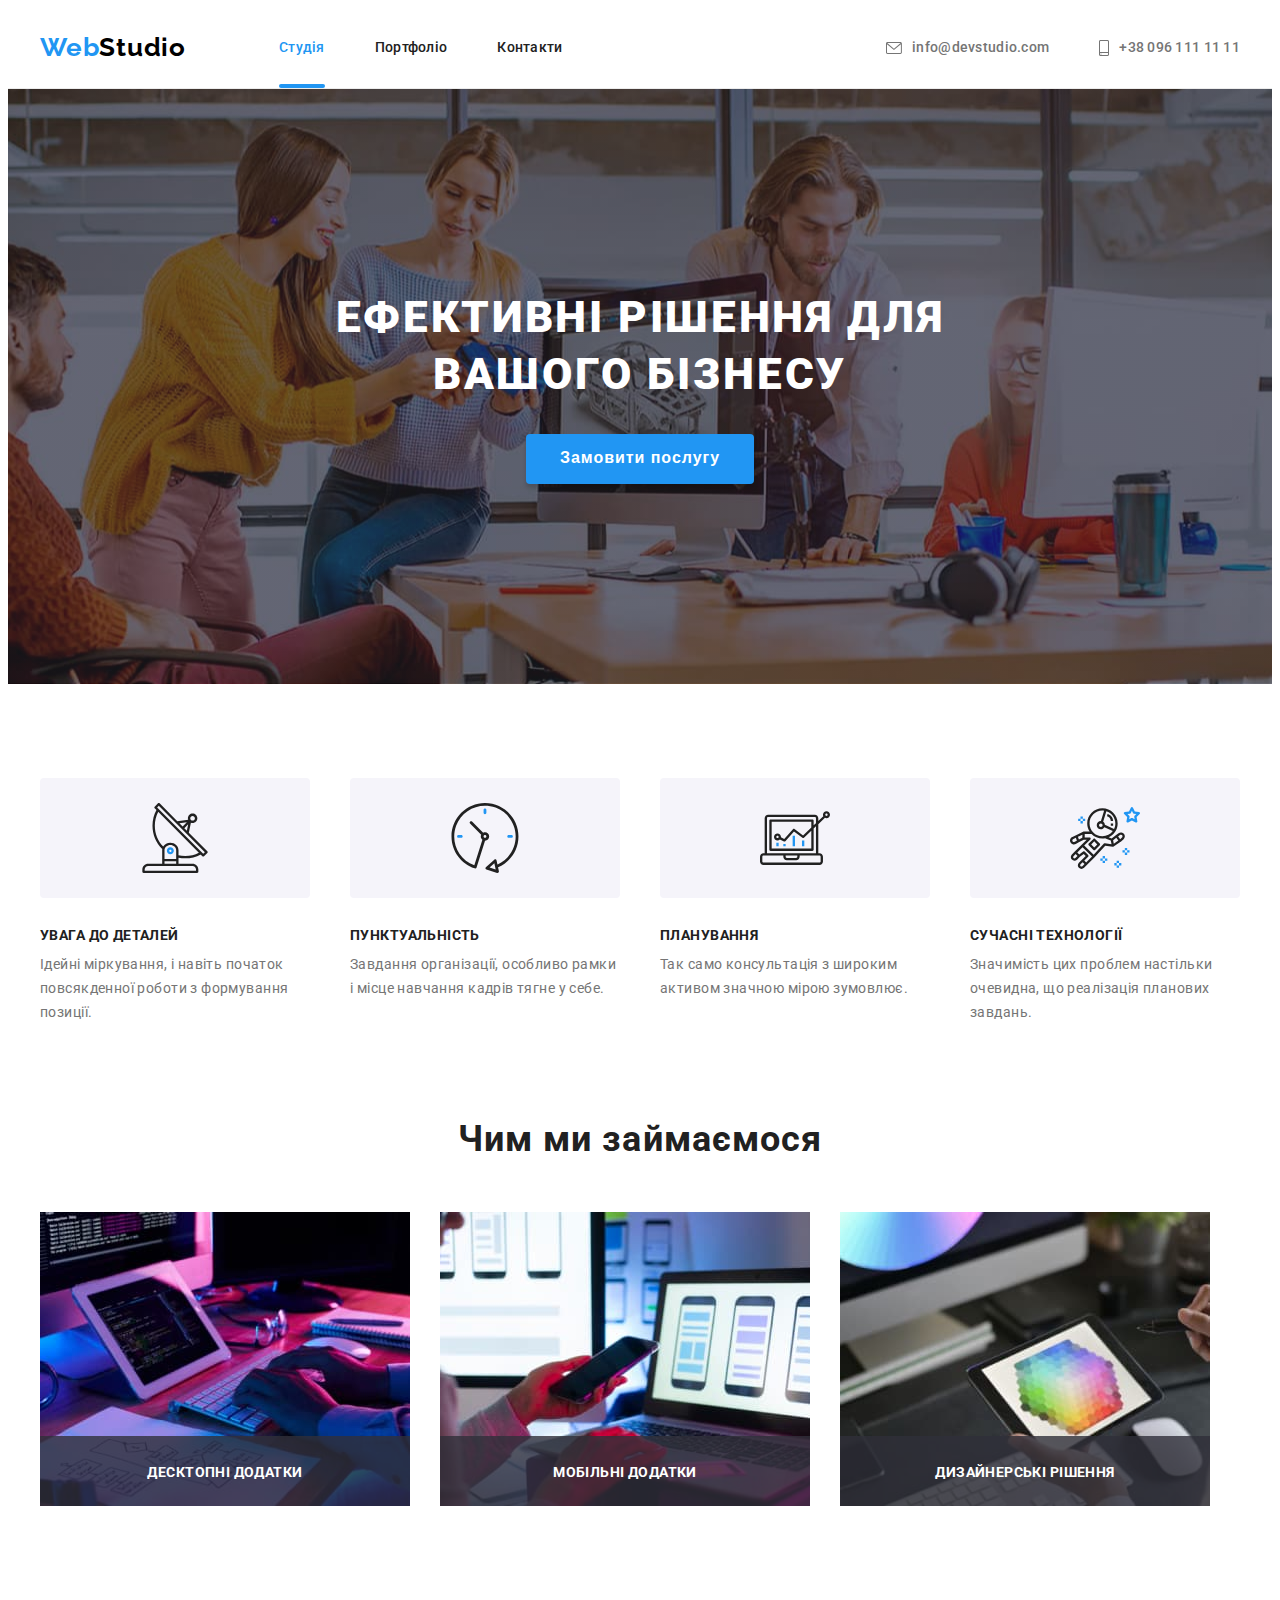
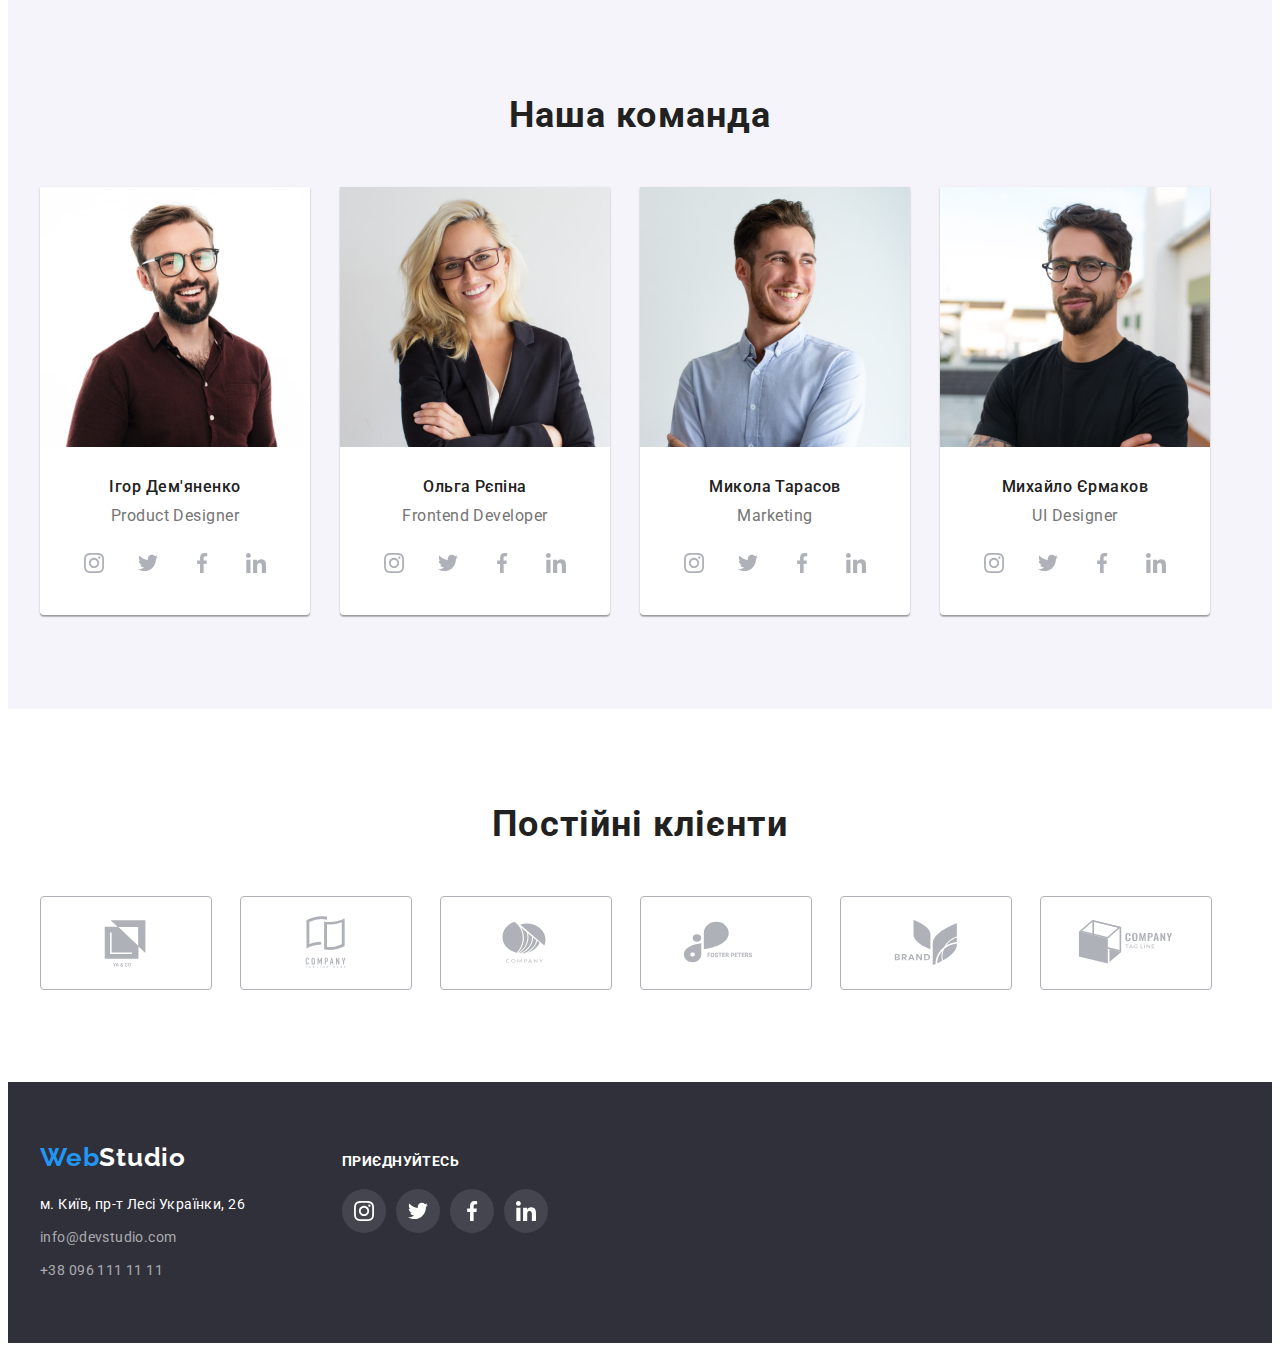
<file: index.html>
<!DOCTYPE html>
<html lang="uk">
   <head>
      <meta charset="UTF-8" />
      <meta http-equiv="X-UA-Compatible" content="IE=edge" />
      <meta name="viewport" content="width=device-width, initial-scale=1.0" />

      <title>Студія</title>

      <link rel="preconnect" href="https://fonts.googleapis.com" />
      <link rel="preconnect" href="https://fonts.gstatic.com" crossorigin />
      <link
         href="https://fonts.googleapis.com/css2?family=Raleway:wght@700&family=Roboto:wght@400;500;700;900&display=swap"
         rel="stylesheet"
      />

      <link
         rel="stylesheet"
         href="https://cdnjs.cloudflare.com/ajax/libs/modern-normalize/1.1.0/modern-normalize.min.css"
         integrity="sha512-wpPYUAdjBVSE4KJnH1VR1HeZfpl1ub8YT/NKx4PuQ5NmX2tKuGu6U/JRp5y+Y8XG2tV+wKQpNHVUX03MfMFn9Q=="
         crossorigin="anonymous"
         referrerpolicy="no-referrer"
      />

      <link rel="stylesheet" href="./css/styles.css" />
   </head>

   <body>
      <header class="header">
         <div class="container">
            <nav class="header-nav">
               <a href="index.html" lang="en" class="logo link">
                  <span class="accent">Web</span>Studio</a
               >

               <ul class="nav-list list">
                  <li class="item">
                     <a class="nav-link link current" href="./index.html"
                        >Студія</a
                     >
                  </li>
                  <li class="item">
                     <a class="nav-link link" href="./portfolio.html"
                        >Портфоліо</a
                     >
                  </li>
                  <li class="item">
                     <a class="nav-link link" href="/">Контакти</a>
                  </li>
               </ul>

               <ul class="nav-contact list">
                  <li class="item">
                     <a
                        class="header-mail link"
                        href="mailto:info@devstudio.com"
                     >
                        <svg class="mail-icon">
                           <use href="./img/icons.svg#icon-mail"></use>
                        </svg>
                        info@devstudio.com
                     </a>
                  </li>
                  <li class="item">
                     <a class="header-tel link" href="tel:+380961111111">
                        <svg class="smartphone-icon">
                           <use href="./img/icons.svg#icon-smartphone"></use>
                        </svg>
                        +38 096 111 11 11
                     </a>
                  </li>
               </ul>
            </nav>
         </div>
      </header>

      <main>
         <section class="hero-section">
            <div class="container hero-box">
               <h1 class="hero-title">Ефективні рішення для вашого бізнесу</h1>
               <button class="hero-btn" type="button">Замовити послугу</button>
            </div>
         </section>

         <section class="benefits section">
            <div class="container">
               <h2 hidden>Наші переваги</h2>
               <ul class="list benefits-list">
                  <li class="item icon-antenna">
                     <div class="benefit-icon-box">
                        <svg class="benefit-item">
                           <use href="./img/icons.svg#icon-antenna"></use>
                        </svg>
                     </div>
                     <h3 class="benefits-title">УВАГА ДО ДЕТАЛЕЙ</h3>
                     <p class="benefits-sub-title">
                        Ідейні міркування, і навіть початок повсякденної роботи
                        з формування позиції.
                     </p>
                  </li>
                  <li class="item icon-clock">
                     <div class="benefit-icon-box">
                        <svg class="benefit-item">
                           <use href="./img/icons.svg#icon-clock"></use>
                        </svg>
                     </div>
                     <h3 class="benefits-title">ПУНКТУАЛЬНІСТЬ</h3>
                     <p class="benefits-sub-title">
                        Завдання організації, особливо рамки і місце навчання
                        кадрів тягне у себе.
                     </p>
                  </li>
                  <li class="item icon-diagram">
                     <div class="benefit-icon-box">
                        <svg class="benefit-item">
                           <use href="./img/icons.svg#icon-diagram"></use>
                        </svg>
                     </div>
                     <h3 class="benefits-title">ПЛАНУВАННЯ</h3>
                     <p class="benefits-sub-title">
                        Так само консультація з широким активом значною мірою
                        зумовлює.
                     </p>
                  </li>
                  <li class="item icon-astronaut">
                     <div class="benefit-icon-box">
                        <svg class="benefit-item">
                           <use href="./img/icons.svg#icon-astronaut"></use>
                        </svg>
                     </div>
                     <h3 class="benefits-title">СУЧАСНІ ТЕХНОЛОГІЇ</h3>
                     <p class="benefits-sub-title">
                        Значимість цих проблем настільки очевидна, що реалізація
                        планових завдань.
                     </p>
                  </li>
               </ul>
            </div>
         </section>

         <section class="section work-section">
            <div class="container work-section">
               <h2 class="work-title">Чим ми займаємося</h2>
               <ul class="list work-list">
                  <li class="item">
                     <img
                        src="./img/studio1.jpg"
                        alt="Робота з технологією"
                        width="370"
                        height="294"
                     />
                     <div class="work-info">
                        <p class="work-info-text">Десктопні додатки</p>
                     </div>
                  </li>
                  <li class="item">
                     <img
                        src="./img/studio2.jpg"
                        alt="Робота з технологією"
                        width="370"
                        height="294"
                     />
                     <div class="work-info">
                        <p class="work-info-text">Мобільні додатки</p>
                     </div>
                  </li>
                  <li class="item">
                     <img
                        src="./img/studio3.jpg"
                        alt="Робота з технологією"
                        width="370"
                        height="294"
                     />
                     <div class="work-info">
                        <p class="work-info-text">Дизайнерські рішення</p>
                     </div>
                  </li>
               </ul>
            </div>
         </section>

         <section class="team section">
            <div class="container">
               <h2 class="team-title">Наша команда</h2>
               <ul class="list team-list">
                  <li class="teams-member item">
                     <img
                        src="./img/worker1.jpg"
                        alt="Фото працівника"
                        width="270"
                        height="260"
                     />
                     <div class="member-text">
                        <h3 class="member-name">Ігор Дем'яненко</h3>
                        <p lang="en" class="member-work">Product Designer</p>

                        <ul class="member-list list">
                           <li class="member-item">
                              <a href="" class="member-link">
                                 <svg
                                    class="members-svg"
                                    width="20"
                                    height="20"
                                 >
                                    <use
                                       href="./img/icons.svg#icon-instagram"
                                    ></use>
                                 </svg>
                              </a>
                           </li>
                           <li class="member-item">
                              <a href="" class="member-link">
                                 <svg
                                    class="members-svg"
                                    width="20"
                                    height="20"
                                 >
                                    <use
                                       href="./img/icons.svg#icon-twitter"
                                    ></use>
                                 </svg>
                              </a>
                           </li>
                           <li class="member-item">
                              <a href="" class="member-link">
                                 <svg
                                    class="members-svg"
                                    width="20"
                                    height="20"
                                 >
                                    <use
                                       href="./img/icons.svg#icon-facebook"
                                    ></use>
                                 </svg>
                              </a>
                           </li>
                           <li class="member-item">
                              <a href="" class="member-link">
                                 <svg
                                    class="members-svg last"
                                    width="20"
                                    height="20"
                                 >
                                    <use
                                       href="./img/icons.svg#icon-linkedin"
                                    ></use>
                                 </svg>
                              </a>
                           </li>
                        </ul>
                     </div>
                  </li>
                  <li class="teams-member item">
                     <img
                        src="./img/worker2.jpg"
                        alt="Фото працівника"
                        width="270"
                        height="260"
                     />
                     <div class="member-text">
                        <h3 class="member-name">Ольга Рєпіна</h3>
                        <p lang="en" class="member-work">Frontend Developer</p>

                        <ul class="member-list list">
                           <li class="member-item">
                              <a href="" class="member-link">
                                 <svg
                                    class="members-svg"
                                    width="20"
                                    height="20"
                                 >
                                    <use
                                       href="./img/icons.svg#icon-instagram"
                                    ></use>
                                 </svg>
                              </a>
                           </li>
                           <li class="member-item">
                              <a href="" class="member-link">
                                 <svg
                                    class="members-svg"
                                    width="20"
                                    height="20"
                                 >
                                    <use
                                       href="./img/icons.svg#icon-twitter"
                                    ></use>
                                 </svg>
                              </a>
                           </li>
                           <li class="member-item">
                              <a href="" class="member-link">
                                 <svg
                                    class="members-svg"
                                    width="20"
                                    height="20"
                                 >
                                    <use
                                       href="./img/icons.svg#icon-facebook"
                                    ></use>
                                 </svg>
                              </a>
                           </li>
                           <li class="member-item">
                              <a href="" class="member-link">
                                 <svg
                                    class="members-svg last"
                                    width="20"
                                    height="20"
                                 >
                                    <use
                                       href="./img/icons.svg#icon-linkedin"
                                    ></use>
                                 </svg>
                              </a>
                           </li>
                        </ul>
                     </div>
                  </li>
                  <li class="teams-member item">
                     <img
                        src="./img/worker3.jpg"
                        alt="Фото працівника"
                        width="270"
                        height="260"
                     />
                     <div class="member-text">
                        <h3 class="member-name">Микола Тарасов</h3>
                        <p lang="en" class="member-work">Marketing</p>

                        <ul class="member-list list">
                           <li class="member-item">
                              <a href="" class="member-link">
                                 <svg
                                    class="members-svg"
                                    width="20"
                                    height="20"
                                 >
                                    <use
                                       href="./img/icons.svg#icon-instagram"
                                    ></use>
                                 </svg>
                              </a>
                           </li>
                           <li class="member-item">
                              <a href="" class="member-link">
                                 <svg
                                    class="members-svg"
                                    width="20"
                                    height="20"
                                 >
                                    <use
                                       href="./img/icons.svg#icon-twitter"
                                    ></use>
                                 </svg>
                              </a>
                           </li>
                           <li class="member-item">
                              <a href="" class="member-link">
                                 <svg
                                    class="members-svg"
                                    width="20"
                                    height="20"
                                 >
                                    <use
                                       href="./img/icons.svg#icon-facebook"
                                    ></use>
                                 </svg>
                              </a>
                           </li>
                           <li class="member-item">
                              <a href="" class="member-link">
                                 <svg
                                    class="members-svg last"
                                    width="20"
                                    height="20"
                                 >
                                    <use
                                       href="./img/icons.svg#icon-linkedin"
                                    ></use>
                                 </svg>
                              </a>
                           </li>
                        </ul>
                     </div>
                  </li>
                  <li class="teams-member item">
                     <img
                        src="./img/worker4.jpg"
                        alt="Фото працівника"
                        width="270"
                        height="260"
                     />
                     <div class="member-text">
                        <h3 class="member-name">Михайло Єрмаков</h3>
                        <p lang="en" class="member-work">UI Designer</p>

                        <ul class="member-list list">
                           <li class="member-item">
                              <a href="" class="member-link">
                                 <svg
                                    class="members-svg"
                                    width="20"
                                    height="20"
                                 >
                                    <use
                                       href="./img/icons.svg#icon-instagram"
                                    ></use>
                                 </svg>
                              </a>
                           </li>
                           <li class="member-item">
                              <a href="" class="member-link">
                                 <svg
                                    class="members-svg"
                                    width="20"
                                    height="20"
                                 >
                                    <use
                                       href="./img/icons.svg#icon-twitter"
                                    ></use>
                                 </svg>
                              </a>
                           </li>
                           <li class="member-item">
                              <a href="" class="member-link">
                                 <svg
                                    class="members-svg"
                                    width="20"
                                    height="20"
                                 >
                                    <use
                                       href="./img/icons.svg#icon-facebook"
                                    ></use>
                                 </svg>
                              </a>
                           </li>
                           <li class="member-item">
                              <a href="" class="member-link">
                                 <svg
                                    class="members-svg last"
                                    width="20"
                                    height="20"
                                 >
                                    <use
                                       href="./img/icons.svg#icon-linkedin"
                                    ></use>
                                 </svg>
                              </a>
                           </li>
                        </ul>
                     </div>
                  </li>
               </ul>
            </div>
         </section>

         <section class="clients-section section">
            <div class="container">
               <h2 class="clients-title">Постійні клієнти</h2>
               <ul class="clients-list list">
                  <li class="clients-item">
                     <a class="clients-link link" href="">
                        <svg class="clients-logo" width="106px" height="60px">
                           <use href="./img/icons.svg#icon-logo1"></use>
                        </svg>
                     </a>
                  </li>
                  <li class="clients-item">
                     <a class="clients-link link" href="">
                        <svg class="clients-logo" width="106px" height="60px">
                           <use href="./img/icons.svg#icon-logo2"></use>
                        </svg>
                     </a>
                  </li>
                  <li class="clients-item">
                     <a class="clients-link link" href="">
                        <svg class="clients-logo" width="106px" height="60px">
                           <use href="./img/icons.svg#icon-logo3"></use>
                        </svg>
                     </a>
                  </li>
                  <li class="clients-item">
                     <a class="clients-link link" href="">
                        <svg class="clients-logo" width="106px" height="60px">
                           <use href="./img/icons.svg#icon-logo4"></use>
                        </svg>
                     </a>
                  </li>
                  <li class="clients-item">
                     <a class="clients-link link" href="">
                        <svg class="clients-logo" width="106px" height="60px">
                           <use href="./img/icons.svg#icon-logo5"></use>
                        </svg>
                     </a>
                  </li>
                  <li class="clients-item">
                     <a class="clients-link link" href="">
                        <svg class="clients-logo" width="106px" height="60px">
                           <use href="./img/icons.svg#icon-logo6"></use>
                        </svg>
                     </a>
                  </li>
               </ul>
            </div>
         </section>
      </main>

      <footer class="footer">
         <div class="container footer-container">
            <div>
               <a href="index.html" lang="en" class="footer-logo link">
                  <span class="accent">Web</span>Studio</a
               >
               <address class="address">
                  <ul class="list address-list">
                     <li class="item">
                        <a
                           href="https://www.google.com/maps/place/%D0%B1%D1%83%D0%BB.+%D0%9B%D0%B5%D1%81%D0%B8+%D0%A3%D0%BA%D1%80%D0%B0%D0%B8%D0%BD%D0%BA%D0%B8,+26,+%D0%9A%D0%B8%D0%B5%D0%B2,+02000/@50.4265807,30.5383858,17z/data=!3m1!4b1!4m5!3m4!1s0x40d4cf0e033ecbe9:0x57a4dffefec77da0!8m2!3d50.4265807!4d30.5383858"
                           class="link footer-map"
                           >м. Київ, пр-т Лесі Українки, 26</a
                        >
                     </li>
                     <li class="item">
                        <a
                           href="mailto:info@devstudio.com"
                           class="link footer-mail"
                           >info@devstudio.com</a
                        >
                     </li>
                     <li class="item">
                        <a href="tel:+380961111111" class="link footer-tel"
                           >+38 096 111 11 11</a
                        >
                     </li>
                  </ul>
               </address>
            </div>

            <div>
               <p class="footer-title">Приєднуйтесь</p>
               <ul class="footer-list list">
                  <li class="footer-link-item">
                     <a href="" class="footer-link link">
                        <svg class="members-svg" width="20" height="20">
                           <use href="./img/icons.svg#icon-instagram"></use>
                        </svg>
                     </a>
                  </li>
                  <li class="footer-link-item">
                     <a href="" class="footer-link link">
                        <svg class="members-svg" width="20" height="20">
                           <use href="./img/icons.svg#icon-twitter"></use>
                        </svg>
                     </a>
                  </li>
                  <li class="footer-link-item">
                     <a href="" class="footer-link link">
                        <svg class="members-svg" width="20" height="20">
                           <use href="./img/icons.svg#icon-facebook"></use>
                        </svg>
                     </a>
                  </li>
                  <li class="footer-link-item">
                     <a href="" class="footer-link link">
                        <svg class="footer-icons last" width="20" height="20">
                           <use href="./img/icons.svg#icon-linkedin"></use>
                        </svg>
                     </a>
                  </li>
               </ul>
            </div>
         </div>
      </footer>
   </body>
</html>
</file>
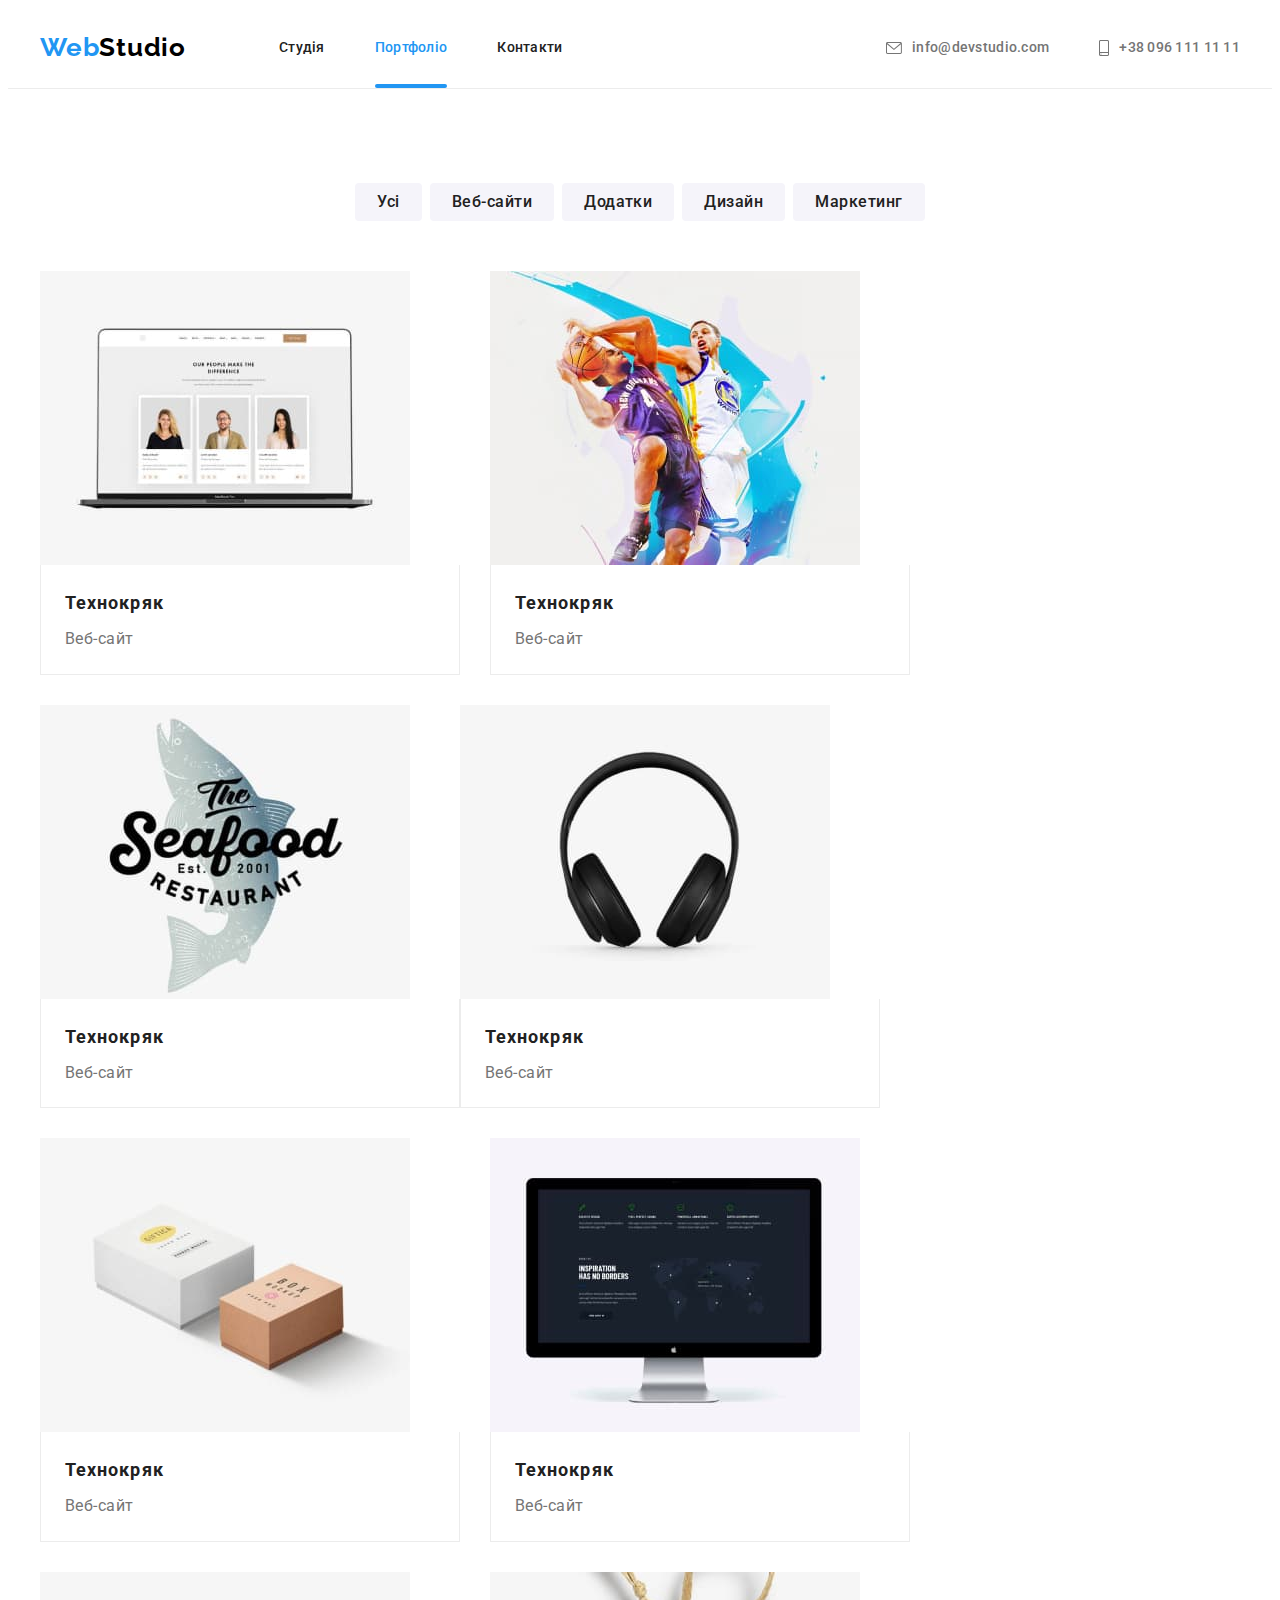
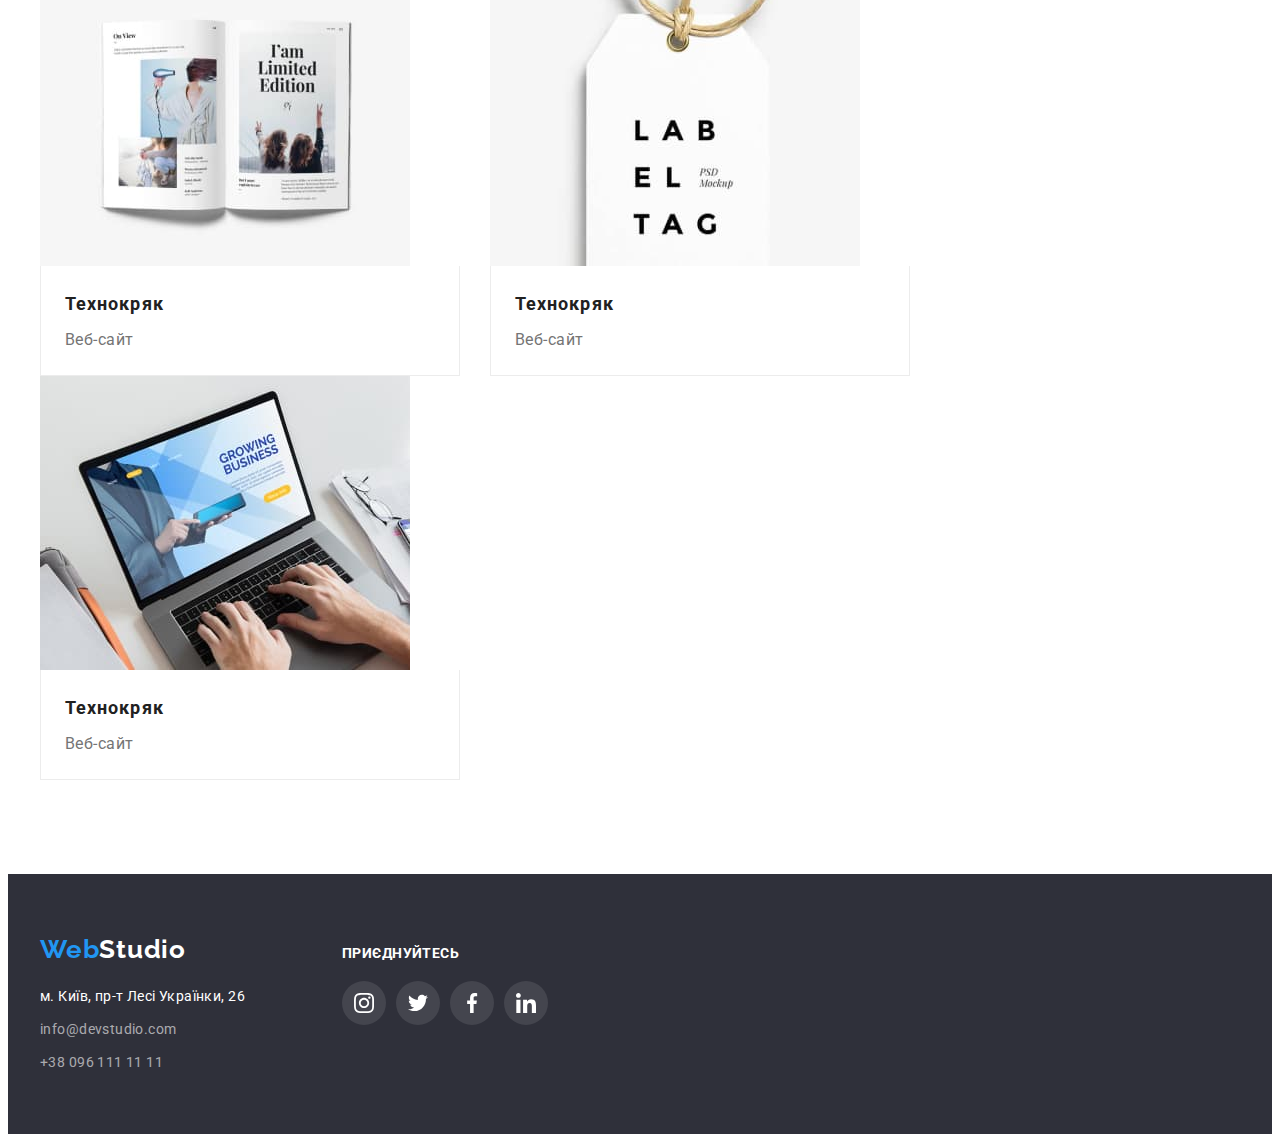
<file: portfolio.html>
<!DOCTYPE html>
<html lang="uk">
   <head>
      <meta charset="UTF-8" />
      <meta http-equiv="X-UA-Compatible" content="IE=edge" />
      <meta name="viewport" content="width=device-width, initial-scale=1.0" />
      <title>Портфоліо</title>

      <link rel="preconnect" href="https://fonts.googleapis.com" />
      <link rel="preconnect" href="https://fonts.gstatic.com" crossorigin />
      <link
         href="https://fonts.googleapis.com/css2?family=Raleway:wght@700&family=Roboto:wght@400;500;700;900&display=swap"
         rel="stylesheet"
      />

      <link
         rel="stylesheet"
         href="https://cdnjs.cloudflare.com/ajax/libs/modern-normalize/1.1.0/modern-normalize.min.css"
         integrity="sha512-wpPYUAdjBVSE4KJnH1VR1HeZfpl1ub8YT/NKx4PuQ5NmX2tKuGu6U/JRp5y+Y8XG2tV+wKQpNHVUX03MfMFn9Q=="
         crossorigin="anonymous"
         referrerpolicy="no-referrer"
      />

      <link rel="stylesheet" href="./css/styles.css" />
   </head>

   <body>
      <header class="header">
         <div class="container">
            <nav class="header-nav">
               <a href="index.html" lang="en" class="logo link">
                  <span class="accent">Web</span>Studio</a
               >

               <ul class="nav-list list">
                  <li class="item">
                     <a class="nav-link link" href="./index.html">Студія</a>
                  </li>
                  <li class="item">
                     <a class="nav-link link current" href="./portfolio.html"
                        >Портфоліо</a
                     >
                  </li>
                  <li class="item">
                     <a class="nav-link link" href="/">Контакти</a>
                  </li>
               </ul>

               <ul class="nav-contact list">
                  <li class="item">
                     <a
                        class="header-mail link"
                        href="mailto:info@devstudio.com"
                     >
                        <svg class="mail-icon">
                           <use href="./img/icons.svg#icon-mail"></use>
                        </svg>
                        info@devstudio.com
                     </a>
                  </li>
                  <li class="item">
                     <a class="header-tel link" href="tel:+380961111111">
                        <svg class="smartphone-icon">
                           <use href="./img/icons.svg#icon-smartphone"></use>
                        </svg>
                        +38 096 111 11 11
                     </a>
                  </li>
               </ul>
            </nav>
         </div>
      </header>

      <main>
         <section class="section">
            <div class="container">
               <h1 hidden>Каталог робіт</h1>
               <ul class="btn-list list">
                  <li><button type="button" class="btn-item">Усі</button></li>
                  <li>
                     <button type="button" class="btn-item">Веб-сайти</button>
                  </li>
                  <li>
                     <button type="button" class="btn-item">Додатки</button>
                  </li>
                  <li>
                     <button type="button" class="btn-item">Дизайн</button>
                  </li>
                  <li>
                     <button type="button" class="btn-item last">
                        Маркетинг
                     </button>
                  </li>
               </ul>

               <ul class="list example-list">
                  <li class="example-item item">
                     <a href="/" class="link">
                        <div class="example-thumb">
                           <img
                              src="./img/example1.jpg"
                              alt="Проект 1"
                              width="370"
                              height="294"
                           />
                           <div class="example-overlay">
                              <p class="thumb-text">
                                 Ресурс пропонує комплексні пропозиції з різним
                                 рівнем функціоналу та сервісів. Все це
                                 дозволить відвідувачу отримати вичерпні
                                 відомості про компанію чи приватну особу.
                              </p>
                           </div>
                        </div>
                        <div class="example-text">
                           <h2 class="example-title">Технокряк</h2>
                           <p class="example-dcr">Веб-сайт</p>
                        </div>
                     </a>
                  </li>
                  <li class="example-item item">
                     <a href="/" class="link">
                        <div class="example-thumb">
                           <img
                              src="./img/example2.jpg"
                              alt="Проект 1"
                              width="370"
                              height="294"
                           />
                           <div class="example-overlay">
                              <p class="thumb-text">
                                 Ресурс пропонує комплексні пропозиції з різним
                                 рівнем функціоналу та сервісів. Все це
                                 дозволить відвідувачу отримати вичерпні
                                 відомості про компанію чи приватну особу.
                              </p>
                           </div>
                        </div>
                        <div class="example-text">
                           <h2 class="example-title">Технокряк</h2>
                           <p class="example-dcr">Веб-сайт</p>
                        </div>
                     </a>
                  </li>
                  <li class="example-item item">
                     <a href="/" class="link">
                        <div class="example-thumb">
                           <img
                              src="./img/example3.jpg"
                              alt="Проект 1"
                              width="370"
                              height="294"
                           />
                           <div class="example-overlay">
                              <p class="thumb-text">
                                 Ресурс пропонує комплексні пропозиції з різним
                                 рівнем функціоналу та сервісів. Все це
                                 дозволить відвідувачу отримати вичерпні
                                 відомості про компанію чи приватну особу.
                              </p>
                           </div>
                        </div>
                        <div class="example-text">
                           <h2 class="example-title">Технокряк</h2>
                           <p class="example-dcr">Веб-сайт</p>
                        </div>
                     </a>
                  </li>
                  <li class="example-item item">
                     <a href="/" class="link">
                        <div class="example-thumb">
                           <img
                              src="./img/example4.jpg"
                              alt="Проект 1"
                              width="370"
                              height="294"
                           />
                           <div class="example-overlay">
                              <p class="thumb-text">
                                 Ресурс пропонує комплексні пропозиції з різним
                                 рівнем функціоналу та сервісів. Все це
                                 дозволить відвідувачу отримати вичерпні
                                 відомості про компанію чи приватну особу.
                              </p>
                           </div>
                        </div>
                        <div class="example-text">
                           <h2 class="example-title">Технокряк</h2>
                           <p class="example-dcr">Веб-сайт</p>
                        </div>
                     </a>
                  </li>
                  <li class="example-item item">
                     <a href="/" class="link">
                        <div class="example-thumb">
                           <img
                              src="./img/example5.jpg"
                              alt="Проект 1"
                              width="370"
                              height="294"
                           />
                           <div class="example-overlay">
                              <p class="thumb-text">
                                 Ресурс пропонує комплексні пропозиції з різним
                                 рівнем функціоналу та сервісів. Все це
                                 дозволить відвідувачу отримати вичерпні
                                 відомості про компанію чи приватну особу.
                              </p>
                           </div>
                        </div>
                        <div class="example-text">
                           <h2 class="example-title">Технокряк</h2>
                           <p class="example-dcr">Веб-сайт</p>
                        </div>
                     </a>
                  </li>
                  <li class="example-item item">
                     <a href="/" class="link">
                        <div class="example-thumb">
                           <img
                              src="./img/example6.jpg"
                              alt="Проект 1"
                              width="370"
                              height="294"
                           />
                           <div class="example-overlay">
                              <p class="thumb-text">
                                 Ресурс пропонує комплексні пропозиції з різним
                                 рівнем функціоналу та сервісів. Все це
                                 дозволить відвідувачу отримати вичерпні
                                 відомості про компанію чи приватну особу.
                              </p>
                           </div>
                        </div>
                        <div class="example-text">
                           <h2 class="example-title">Технокряк</h2>
                           <p class="example-dcr">Веб-сайт</p>
                        </div>
                     </a>
                  </li>
                  <li class="example-item item">
                     <a href="/" class="link">
                        <div class="example-thumb">
                           <img
                              src="./img/example7.jpg"
                              alt="Проект 1"
                              width="370"
                              height="294"
                           />
                           <div class="example-overlay">
                              <p class="thumb-text">
                                 Ресурс пропонує комплексні пропозиції з різним
                                 рівнем функціоналу та сервісів. Все це
                                 дозволить відвідувачу отримати вичерпні
                                 відомості про компанію чи приватну особу.
                              </p>
                           </div>
                        </div>
                        <div class="example-text">
                           <h2 class="example-title">Технокряк</h2>
                           <p class="example-dcr">Веб-сайт</p>
                        </div>
                     </a>
                  </li>

                  <li class="example-item item">
                     <a href="/" class="link">
                        <div class="example-thumb">
                           <img
                              src="./img/example8.jpg"
                              alt="Проект 1"
                              width="370"
                              height="294"
                           />
                           <div class="example-overlay">
                              <p class="thumb-text">
                                 Ресурс пропонує комплексні пропозиції з різним
                                 рівнем функціоналу та сервісів. Все це
                                 дозволить відвідувачу отримати вичерпні
                                 відомості про компанію чи приватну особу.
                              </p>
                           </div>
                        </div>
                        <div class="example-text">
                           <h2 class="example-title">Технокряк</h2>
                           <p class="example-dcr">Веб-сайт</p>
                        </div>
                     </a>
                  </li>
                  <li class="example-item item">
                     <a href="/" class="link">
                        <div class="example-thumb">
                           <img
                              src="./img/example9.jpg"
                              alt="Проект 1"
                              width="370"
                              height="294"
                           />
                           <div class="example-overlay">
                              <p class="thumb-text">
                                 Ресурс пропонує комплексні пропозиції з різним
                                 рівнем функціоналу та сервісів. Все це
                                 дозволить відвідувачу отримати вичерпні
                                 відомості про компанію чи приватну особу.
                              </p>
                           </div>
                        </div>
                        <div class="example-text">
                           <h2 class="example-title">Технокряк</h2>
                           <p class="example-dcr">Веб-сайт</p>
                        </div>
                     </a>
                  </li>
               </ul>
            </div>
         </section>
      </main>

      <footer class="footer">
         <div class="container footer-container">
            <div>
               <a href="index.html" lang="en" class="footer-logo link">
                  <span class="accent">Web</span>Studio</a
               >
               <address class="address">
                  <ul class="list address-list">
                     <li class="item">
                        <a
                           href="https://www.google.com/maps/place/%D0%B1%D1%83%D0%BB.+%D0%9B%D0%B5%D1%81%D0%B8+%D0%A3%D0%BA%D1%80%D0%B0%D0%B8%D0%BD%D0%BA%D0%B8,+26,+%D0%9A%D0%B8%D0%B5%D0%B2,+02000/@50.4265807,30.5383858,17z/data=!3m1!4b1!4m5!3m4!1s0x40d4cf0e033ecbe9:0x57a4dffefec77da0!8m2!3d50.4265807!4d30.5383858"
                           class="link footer-map"
                           >м. Київ, пр-т Лесі Українки, 26</a
                        >
                     </li>
                     <li class="item">
                        <a
                           href="mailto:info@devstudio.com"
                           class="link footer-mail"
                           >info@devstudio.com</a
                        >
                     </li>
                     <li class="item">
                        <a href="tel:+380961111111" class="link footer-tel"
                           >+38 096 111 11 11</a
                        >
                     </li>
                  </ul>
               </address>
            </div>

            <div>
               <p class="footer-title">Приєднуйтесь</p>
               <ul class="footer-list list">
                  <li class="footer-link-item">
                     <a href="" class="footer-link link">
                        <svg class="members-svg" width="20" height="20">
                           <use href="./img/icons.svg#icon-instagram"></use>
                        </svg>
                     </a>
                  </li>
                  <li class="footer-link-item">
                     <a href="" class="footer-link link">
                        <svg class="members-svg" width="20" height="20">
                           <use href="./img/icons.svg#icon-twitter"></use>
                        </svg>
                     </a>
                  </li>
                  <li class="footer-link-item">
                     <a href="" class="footer-link link">
                        <svg class="members-svg" width="20" height="20">
                           <use href="./img/icons.svg#icon-facebook"></use>
                        </svg>
                     </a>
                  </li>
                  <li class="footer-link-item">
                     <a href="" class="footer-link link">
                        <svg class="footer-icons last" width="20" height="20">
                           <use href="./img/icons.svg#icon-linkedin"></use>
                        </svg>
                     </a>
                  </li>
               </ul>
            </div>
         </div>
      </footer>
   </body>
</html>
</file>
<file: css/styles.css>
:root {
   --main-accent-color: #2196f3;
   --active-button-color: #188ce8;
   --main-logo-color: #000000;
   --first-title-color: #212121;
   --second-title-color: #757575;
   --main-usual-color: #ffffff;
   --second-bcg-color: #f5f5f5;
   --first-bcg-color: #2f303a;
   --third-bcg-color: #f5f4fa;
   --header-border-color: #ececec;
   --card-portfolio-color: #eeeeee;
   --icon-color: #afb1b8;
}
html {
   box-sizing: border-box;
}

body {
   /* font-family: "Raleway", sans-serif; */
   font-family: "Roboto", sans-serif;
   font-style: normal;
   font-weight: 400;
   text-decoration: none;
}

.container {
   width: 1200px;
   padding-left: 15px;
   padding-right: 15px;

   margin: auto;

   /* outline: 1px solid tomato; */
}

.section {
   padding-top: 94px;
   padding-bottom: 94px;
}

/* -----------------------UTILITS------------------ */
h1,
h2,
h3,
h4,
h5,
h6,
p {
   margin: 0;
   padding: 0;
}

ul,
ol {
   margin: 0;
   padding: 0;
}

.link {
   text-decoration: none;
   display: inline-block;
   margin: 0;
   padding: 0;
}

.list {
   list-style: none;
}

img {
   display: block;
   max-width: 100%;
}
/* ---------------------HEADER--------------------- */
.header {
   background-color: var(--main-usual-color);
   border-bottom: 1px solid var(--header-border-color);
}

.header-nav {
   display: flex;
   align-items: center;
}

.accent {
   color: var(--main-accent-color);
}

.logo {
   margin-right: 93px;
   padding-top: 24px;
   padding-bottom: 25px;

   color: var(--main-logo-color);
   letter-spacing: 0.03em;
   font-family: "Raleway", sans-serif;
   font-weight: 700;
   font-size: 26px;
   line-height: 1.2;
}

.nav-list {
   display: flex;
}

.nav-list > .item:not(:last-child) {
   margin-right: 50px;
}

.nav-contact {
   display: flex;
   margin-left: auto;
}

.nav-contact > .item:not(:last-child) {
   margin-right: 50px;
}

.nav-link {
   padding-top: 32px;
   padding-bottom: 32px;
   display: inline-block;

   color: var(--first-title-color);

   font-weight: 500;
   font-size: 14px;
   line-height: 1.1;
   letter-spacing: 0.02em;

   transition: color 250ms cubic-bezier(0.4, 0, 0.2, 1);
}

.header-nav .item {
   position: relative;
}

.nav-link.current {
   color: var(--main-accent-color);
}

.nav-link.current::after {
   content: "";
   width: 100%;
   height: 4px;
   position: absolute;
   bottom: 0;
   left: 0;
   background-color: var(--main-accent-color);
   border-radius: 2px;
}

.nav-link:hover,
.nav-link:focus {
   color: var(--main-accent-color);
}

.header-mail,
.header-tel {
   padding-top: 32px;
   padding-bottom: 32px;
   display: flex;
   align-items: center;

   color: var(--second-title-color);
   font-weight: 500;
   font-size: 14px;
   line-height: 1.1;
   letter-spacing: 0.02em;
   text-transform: lowercase;

   transition: color 250ms cubic-bezier(0.4, 0, 0.2, 1);
}

.header-mail:hover,
.header-mail:focus,
.header-tel:hover,
.header-tel:focus {
   color: var(--main-accent-color);
}

.mail-icon {
   fill: currentColor;
   width: 16px;
   height: 12px;
   margin-right: 10px;
}

.smartphone-icon {
   fill: currentColor;
   width: 10px;
   height: 16px;
   margin-right: 10px;
}

.mail-icon:hover,
.smartphone-icon:hover {
   fill: var(--main-accent-color);
}

/* ---------------------HERO--------------------- */

.hero-box {
   width: 696px;
}

.hero-section {
   background-image: linear-gradient(
         to right,
         rgba(47, 48, 58, 0.4),
         rgba(47, 48, 58, 0.4)
      ),
      url(../img/hero-bcg.jpg);
   background-repeat: no-repeat;
   background-position: center;
   max-width: 1600px;
   margin-left: auto;
   margin-right: auto;
   background-color: var(--first-bcg-color);
   padding-top: 200px;
   padding-bottom: 200px;
}

.hero-title {
   margin-bottom: 30px;

   color: var(--main-usual-color);
   font-weight: 900;
   font-size: 44px;
   line-height: 1.3;
   text-align: center;
   letter-spacing: 0.06em;
   text-transform: uppercase;
}

.hero-btn {
   display: flex;
   align-items: center;
   padding: 10px 32px;
   box-shadow: 0px 4px 4px rgba(0, 0, 0, 0.15);
   min-width: 216px;
   height: 50px;
   margin-left: auto;
   margin-right: auto;

   color: var(--main-usual-color);
   background-color: var(--main-accent-color);
   border-radius: 4px;
   border-color: transparent;
   font-weight: 700;
   font-size: 16px;
   line-height: 1.9;
   text-align: center;
   letter-spacing: 0.06em;
   cursor: pointer;

   transition: background-color 250ms cubic-bezier(0.4, 0, 0.2, 1);
}

.hero-btn:hover,
.hero-btn:focus {
   color: var(--main-usual-color);
   background-color: var(--active-button-color);
}

/* -----------------BENEFITS-------------------- */

.benefits {
   background-color: var(--main-usual-color);
}

.work-section {
   padding-top: 0;
}

.benefits-list {
   display: flex;
   justify-content: space-between;
}

.benefits-title {
   margin-bottom: 10px;

   color: var(--first-title-color);
   font-weight: 700;
   font-size: 14px;
   line-height: 1.1;
   letter-spacing: 0.03em;
   text-transform: uppercase;
}

.benefits-sub-title {
   max-width: 270px;

   color: var(--second-title-color);
   font-size: 14px;
   line-height: 1.7;
   letter-spacing: 0.03em;
}

.benefits-list > .item:not(:last-child) {
   margin-right: 30px;
}

.benefits-list > .item {
   display: block;
}

.benefit-item {
   width: 70px;
   height: 70px;
}

.benefit-icon-box {
   display: flex;
   justify-content: center;
   align-items: center;
   width: 270px;
   height: 120px;
   background-color: var(--third-bcg-color);
   border-radius: 4px;
   margin-bottom: 30px;
}

/* .icon-antenna::before {
   background-image: url(../img/antenna.svg);
}

.icon-clock::before {
   background-image: url(../img/clock.svg);
}

.icon-diagram::before {
   background-image: url(../img/diagram.svg);
}

.icon-astronaut::before {
   background-image: url(../img/astronaut.svg);
} */

/* ---------------------WORK--------------------- */

.work-list {
   display: flex;
}

.work-title {
   margin-bottom: 50px;

   color: var(--first-title-color);
   font-weight: 700;
   font-size: 36px;
   line-height: 1.2;
   text-align: center;
   letter-spacing: 0.03em;
}

.work-list > .item:not(:last-child) {
   margin-right: 30px;
}

.work-list > li {
   position: relative;
}

.work-info {
   position: absolute;
   bottom: 0;
   width: 100%;
   height: 70px;
   background-color: rgba(47, 48, 58, 0.8);
}

.work-info-text {
   color: var(--main-usual-color);
   font-weight: 700;
   font-size: 14px;
   line-height: 1.4;
   text-align: center;
   letter-spacing: 0.03em;
   text-transform: uppercase;
   margin-top: 27px;
}
/* ---------------------TEAM--------------------- */

.team-list {
   display: flex;
}
.team {
   background-color: var(--third-bcg-color);
}

.team-title {
   color: var(--first-title-color);
   font-weight: 700;
   font-size: 36px;
   line-height: 1.2;
   text-align: center;
   letter-spacing: 0.03em;
   margin-bottom: 50px;
}

.member-text {
   padding-top: 30px;
   padding-bottom: 30px;
}

.member-name {
   color: var(--first-title-color);
   font-weight: 500;
   font-size: 16px;
   line-height: 1.2;
   letter-spacing: 0.03em;
   margin-bottom: 10px;
   text-align: center;
}

.member-work {
   color: var(--second-title-color);
   font-size: 16px;
   line-height: 1.2;
   letter-spacing: 0.03em;
   margin-bottom: 16px;
}

.teams-member {
   flex-basis: calc(100% / 4 - 30px);
   width: 270px;
   text-align: center;
   background-color: var(--main-usual-color);
   box-shadow: 0px 1px 3px rgba(0, 0, 0, 0.12), 0px 1px 1px rgba(0, 0, 0, 0.14),
      0px 2px 1px rgba(0, 0, 0, 0.2);
   border-radius: 0px 0px 4px 4px;
}
/* outline: 1px solid teal; */

.team-list > .item:not(:last-child) {
   margin-right: 30px;
}

.member-list {
   display: flex;
   justify-content: center;
   align-items: center;
}

.member-item {
   width: 44px;
   height: 44px;
   fill: var(--main-accent-color);
}

.member-item:not(:last-child) {
   margin-right: 10px;
}

.member-link {
   width: 100%;
   height: 100%;
   display: flex;
   border-radius: 50%;
   background-color: var(--main-usual-color);
   justify-content: center;
   align-items: center;
   fill: var(--icon-color);

   transition: fill 250ms cubic-bezier(0.4, 0, 0.2, 1) 200ms,
      background-color 250ms cubic-bezier(0.4, 0, 0.2, 1);
}

.member-link:hover {
   background-color: var(--main-accent-color);
   fill: var(--main-usual-color);
}

/* ---------------------CLIENTS--------------------- */

.clients-title {
   font-size: 36px;
   line-height: 1.2;
   text-align: center;
   letter-spacing: 0.03em;
   margin-bottom: 50px;
   font-weight: 700;
   color: var(--first-title-color);
}

.clients-link {
   display: flex;
   justify-content: center;
   align-items: center;

   width: 100%;
   height: 100%;
   box-sizing: content-box;
   fill: var(--icon-color);
   border: 1px solid var(--icon-color);
   border-radius: 4px;

   transition: fill 250ms cubic-bezier(0.4, 0, 0.2, 1);
}

.clients-link:hover {
   fill: var(--main-accent-color);
}

.clients-link:hover {
   fill: var(--main-accent-color);
   border-color: var(--main-accent-color);
}

.clients-list {
   display: flex;
   gap: 30px;
}

.clients-item {
   width: 170px;
   height: 92px;
}

.clients-logo {
   width: 106px;
   height: 60px;
}

/* ---------------------FOOTER--------------------- */

.footer {
   background-color: var(--first-bcg-color);
   padding-top: 60px;
   padding-bottom: 60px;
}
.footer-logo {
   display: inline-block;
   margin-bottom: 20px;

   color: var(--main-usual-color);
   font-family: "Raleway", sans-serif;
   font-weight: 700;
   font-size: 26px;
   line-height: 1.2;
   letter-spacing: 0.03em;
   margin-right: 156px;
}

.address-list > .item:not(:last-child) {
   margin-bottom: 9px;
}

.address {
   font-style: normal;
}

.footer-map {
   color: var(--main-usual-color);
   font-size: 14px;
   line-height: 1.7;
   letter-spacing: 0.03em;

   transition: color 250ms cubic-bezier(0.4, 0, 0.2, 1);
}

.footer-mail,
.footer-tel {
   color: rgba(255, 255, 255, 0.6);
   font-weight: 400;
   font-size: 14px;
   line-height: 1.7;
   letter-spacing: 0.03em;

   transition: color 250ms cubic-bezier(0.4, 0, 0.2, 1);
}

.footer-mail:hover,
.footer-mail:focus,
.footer-tel:hover,
.footer-tel:focus,
.footer-map:hover,
.footer-map:focus {
   color: var(--main-accent-color);
}

.footer-container {
   display: flex;
   align-items: baseline;
}

.footer-title {
   color: var(--main-usual-color);
   font-weight: 700;
   font-size: 14px;
   line-height: 16px;
   letter-spacing: 0.03em;
   text-transform: uppercase;
   margin-bottom: 20px;
}

.footer-list {
   display: flex;
   justify-content: center;
   align-items: center;
}

.footer-link-item {
   width: 44px;
   height: 44px;
   fill: var(--main-accent-color);
}

.footer-link-item:not(:last-child) {
   margin-right: 10px;
}

.footer-link {
   width: 100%;
   height: 100%;
   display: flex;
   border-radius: 50%;
   background-color: rgba(255, 255, 255, 0.1);
   justify-content: center;
   align-items: center;
   fill: var(--main-usual-color);

   transition: background-color 250ms cubic-bezier(0.4, 0, 0.2, 1);
}

.footer-link:hover {
   background-color: var(--main-accent-color);
   fill: var(--main-usual-color);
}
/* -------------------------POTFOLIO PAGE-------------------- */

.btn-list {
   display: flex;
   justify-content: center;

   margin-bottom: 50px;
}

.btn-item {
   padding: 6px 22px;
   border-radius: 4px;
   margin-right: 8px;

   color: var(--first-title-color);
   background-color: var(--third-bcg-color);
   font-family: inherit;
   font-style: inherit;
   border: 0mm;
   font-weight: 500;
   font-size: 16px;
   line-height: 1.6;
   text-align: center;
   letter-spacing: 0.03em;
   cursor: pointer;

   transition: background-color 250ms cubic-bezier(0.4, 0, 0.2, 1),
      color 250ms cubic-bezier(0.4, 0, 0.2, 1);
}

.btn-item:hover,
.btn-item:focus {
   box-shadow: 0px 3px 1px rgba(0, 0, 0, 0.1), 0px 1px 2px rgba(0, 0, 0, 0.08),
      0px 2px 2px rgba(0, 0, 0, 0.12);
}

.btn-item:hover,
.btn-item:focus {
   color: var(--main-usual-color);
   background-color: var(--main-accent-color);
}

.last {
   margin-right: 0;
}

.example-list {
   display: flex;
   flex-wrap: wrap;
}

.example-list > .item {
   flex-basis: calc(100% / 3);
   flex-basis: calc((100% - 60px) / 3);
   margin-right: 30px;
   margin-bottom: 30px;
}

.example-thumb {
   position: relative;

   overflow: hidden;
}

.example-overlay {
   position: absolute;
   top: 0;
   left: 0;
   width: 100%;
   height: 100%;
   background-color: rgba(33, 150, 243, 0.9);

   opacity: 0;

   transform: translateY(101%);

   transition: transform 250ms cubic-bezier(0.4, 0, 0.2, 1);
}

.example-overlay {
   opacity: 1;
}

.example-item:hover .example-overlay {
   transform: translateY(0);
}

.thumb-text {
   position: absolute;
   top: 0;
   left: 0;
   padding: 63px 24px 178px 24px;
   color: var(--main-usual-color);
   font-size: 18px;
   line-height: 1.5;
   letter-spacing: 0.03em;
}

.example-list .link {
   display: block;
}

.example-list .link:hover {
   box-shadow: 0px 1px 1px rgba(0, 0, 0, 0.12), 0px 4px 4px rgba(0, 0, 0, 0.06),
      1px 4px 6px rgba(0, 0, 0, 0.16);
   transition: box-shadow 250ms cubic-bezier(0.4, 0, 0.2, 1);
}

.example-list > .item:nth-child(3n + 3) {
   margin-right: 0;
}

.example-list > .item:nth-last-child(-n + 3) {
   margin-bottom: 0;
}

.example-title {
   color: var(--first-title-color);
   font-weight: 700;
   font-size: 18px;
   line-height: 2;
   letter-spacing: 0.06em;
   width: 370px;
   margin-bottom: 4px;
   padding: 0;
}

.example-dcr {
   color: var(--second-title-color);
   font-style: normal;
   font-weight: 400;
   font-size: 16px;
   line-height: 1.8;
   letter-spacing: 0.03em;
}

.example-text {
   max-width: 370px;
   padding: 20px 24px;

   border-bottom: 1px solid var(--header-border-color);
   border-left: 1px solid var(--header-border-color);
   border-right: 1px solid var(--header-border-color);
}
</file>
